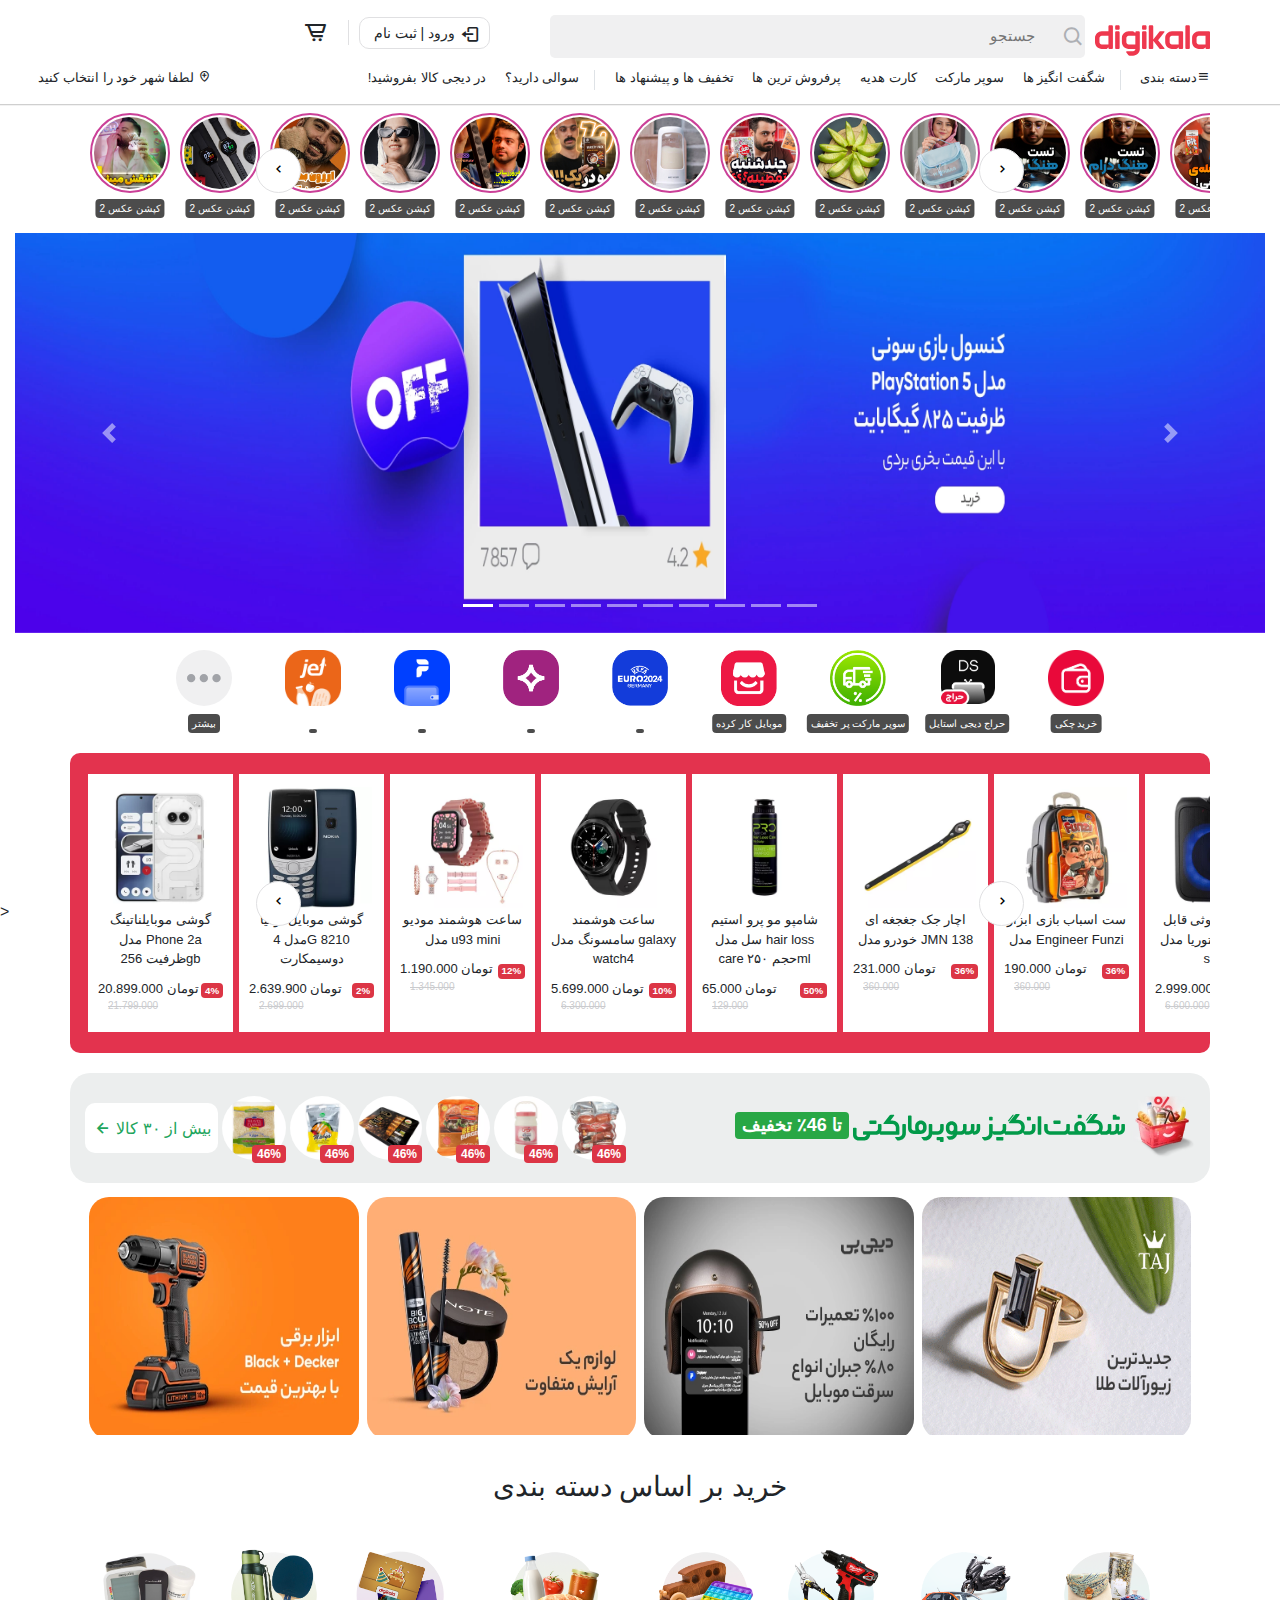
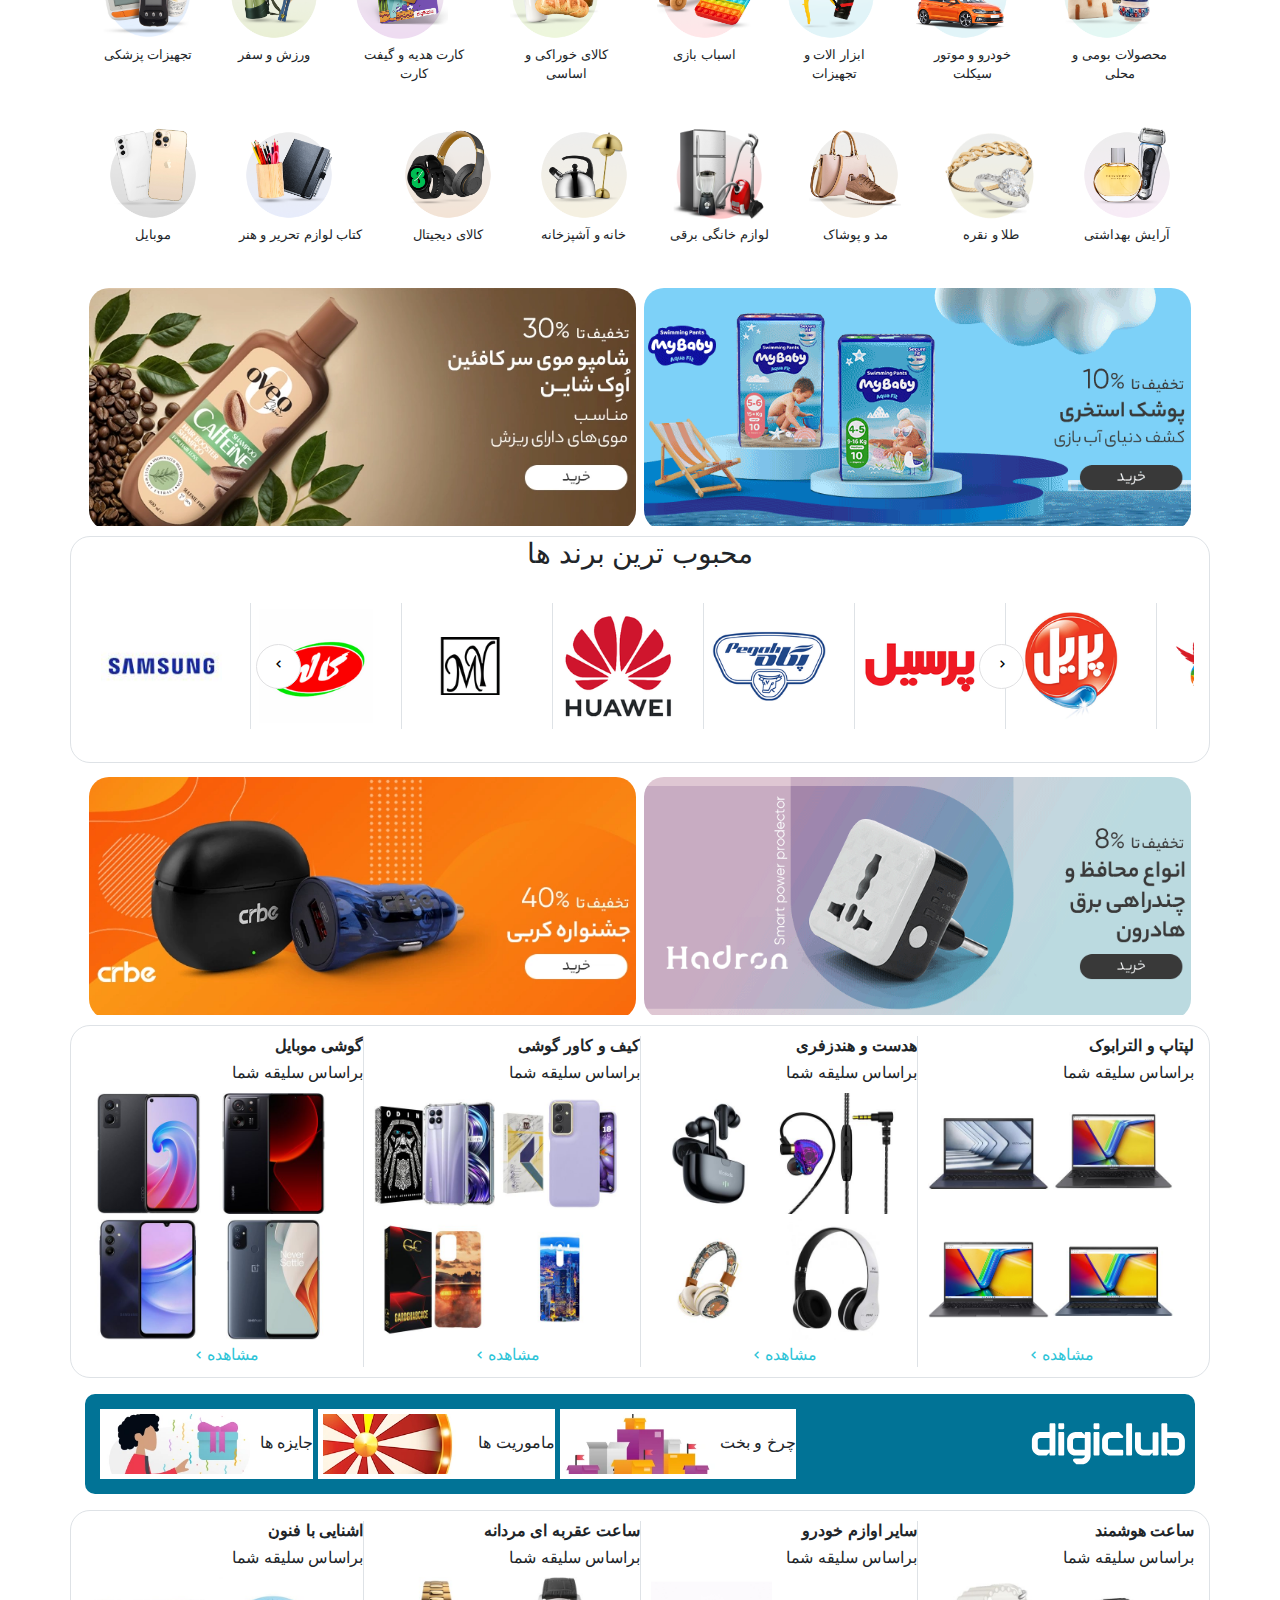
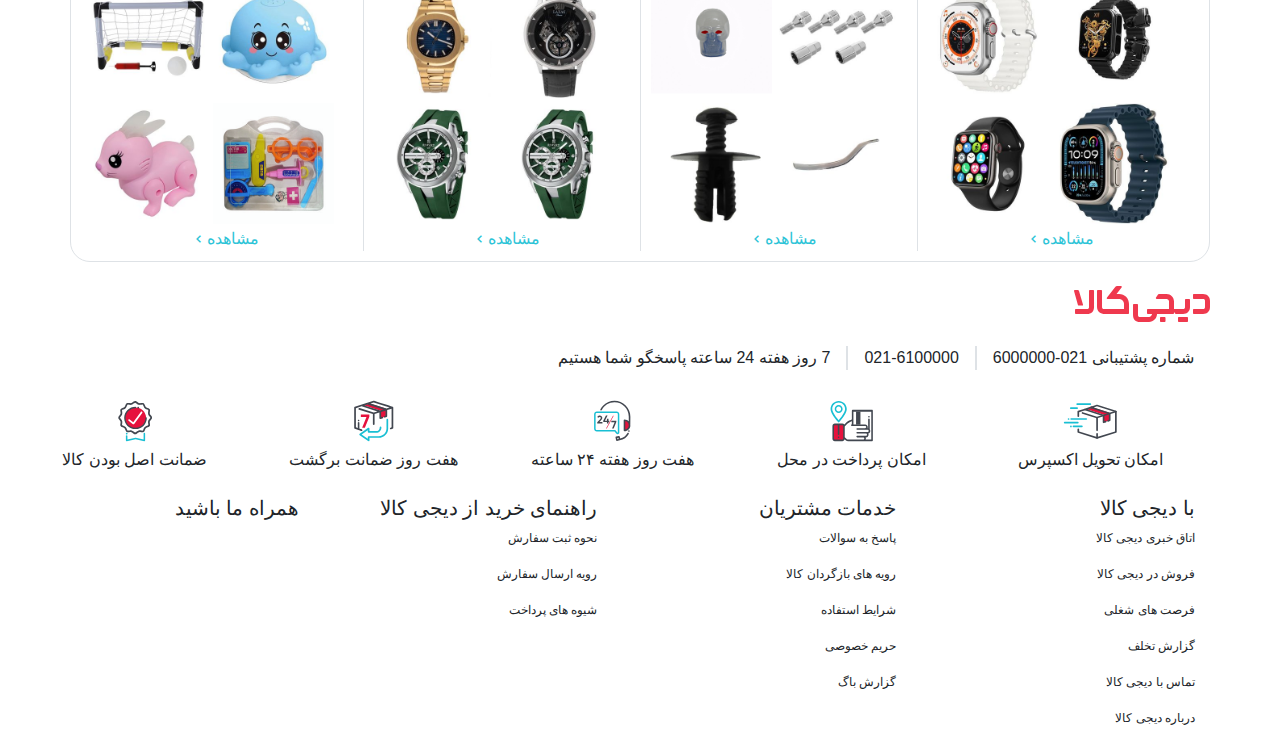
<file: index.html>
<!DOCTYPE html>
<html lang="en">
<head>
     <meta charset="UTF-8">
    <title>Title</title>
    <link href="css/style.css" rel="stylesheet">
    <link href='https://unpkg.com/boxicons@2.1.4/css/boxicons.min.css' rel='stylesheet'>
    <link rel="stylesheet" href="css/bootstrap.min.css">
    <script src="js/jquery.slim.min.js.js"></script>
    <script src="js/popper.min.js.js"></script>
    <script src="js/bootstrap.bundle.min.js.js"></script>
</head>
<body>

<div class="form">
    <div class="container1">
        <div class="container-fluid" style="height: 68px">
            <div class="navv">
                <div class="logo-search">
                  <img class="logo1" src="img/logo.svg" alt="Logo">
                    <label><input  id="search-input" type="search" placeholder="جستجو">
                        <i class='bx bx-search' id="search-icon"></i>
                        <i class='bx bx-right-arrow-alt' id="back-icon"></i>
                    </label>
                    <div class="text-logsig">
                        <a>
                            <i class='bx bx-log-out ss'></i> ورود | ثبت نام
                        </a>
                        <i class='bx bx-cart-alt sss'></i>
                    </div>
                </div>
            </div>
        </div>
    </div>
    <div class="container1" style="height: 40px">
        <div class="nav-bottom">
            <div class="vv vs">
                <ul class="list">
                    <li class="pr-0"><a><i class='bx bx-menu'></i>دسته بندی</a></li>
                    <li class="border-right mr-3"><a>شگفت انگیز ها</a></li>
                    <li><a >سوپر مارکت</a></li>
                    <li><a >کارت هدیه</a></li>
                    <li><a >پرفروش ترین ها</a></li>
                    <li class="takhfif"><a >تخفیف ها و پیشنهاد ها</a></li>
                    <li class="border-right mr-3"><a>سوالی دارید؟</a></li>
                    <li><a >در دیجی کالا بفروشید!</a></li>
                </ul>
            </div>
            <div class="vv vs1">
                    <ul class="list" >
                        <li class="pr-0"><a><i class='bx bx-menu'></i>دسته بندی</a></li>
                        <li class="border-right mr-3"><a>شگفت انگیز ها</a></li>
                        <li><a>سوپر مارکت</a></li>
                        <li><a>کارت هدیه</a></li>
                        <li><a>پرفروش ترین ها</a></li>
                        <li class="border-right mr-3"><a>سوالی دارید؟</a></li>
                        <li><a>در دیجی کالا بفروشید!</a></li>
                    </ul>
            </div>
            <div class="gps">
                    <ul>
                        <li data-toggle="tooltip" title="لطفا شهر خود را انتخاب کنید"><a>
                            <i class='bx bx-location-plus'></i> لطفا شهر خود را انتخاب کنید
                        </a></li>
                    </ul>
            </div>
        </div>
        <div class="dase-bandi" id="r">
            <div class="name-kala">
                   <ul>
                   <li class="text-kala mobile" id="active"><a>موبایل</a></li>
                    <li class="text-kala book"> <a>کتاب, لوازم تحریر و هنر</a></li>
                    <li class="text-kala other"> <a>کالا دیجیتال</a></li>
                    <li class="text-kala other"> <a>خانه و آشپزخانه</a></li>
                    <li class="text-kala other"> <a>لوازم خانگی و برقی</a></li>
                    <li class="text-kala other"> <a>مد و پوشاک</a></li>
                    <li class="text-kala other"> <a>ساعت طلا و جواهرات</a></li>
                    <li class="text-kala other"> <a>ارایشی و بهداشتی</a></li>
                    <li class="text-kala other"> <a>تجهیزات پزشکی و سلامت</a></li>
                    <li class="text-kala other"> <a>ورزش و سفر</a></li>
                    <li class="text-kala other"> <a>کارت هدیه و گیفت کارت</a></li>
                    <li class="text-kala other"> <a>کالای خوراکی و اساسی</a></li>
                    <li class="text-kala other"> <a>اسباب بازی کودک و نوزاد</a></li>
                    <li class="text-kala other"> <a>ابزار الات و تجهیزات</a></li>
                    <li class="text-kala other"> <a>خودرو و موتور سکلت</a></li>
                </ul>
            </div>
            <div class="daste-bandi-ha col-md-10" id="daste-container">

            </div>
        </div>
    </div>
     <div class="container form-story">
    <!-- عکس‌ها -->
            <div class="image-container">
                <div class="image"><img src="img/story/4.jpg" alt="عکس 4"></div>
                <figcaption class="caption">کپشن عکس 2</figcaption>
            </div>

            <div class="image-container">
                <div class="image"><img src="img/story/5.jpg" alt="عکس 5"></div>
                <figcaption class="caption">کپشن عکس 2</figcaption>
             </div>

            <div class="image-container">
                <div class="image"><img src="img/story/6.jpg" alt="عکس 5"></div>
                <figcaption class="caption">کپشن عکس 2</figcaption>
            </div>
            <div class="image-container">
                <div class="image"><img src="img/story/7.jpg" alt="عکس 5"></div>
                <figcaption class="caption">کپشن عکس 2</figcaption>
            </div>
            <div class="image-container">
                <div class="image"><img src="img/story/8.jpg" alt="عکس 5"></div>
                <figcaption class="caption">کپشن عکس 2</figcaption>
            </div>
            <div class="image-container">
                <div class="image"><img src="img/story/9.jpg" alt="عکس 5"></div>
                <figcaption class="caption">کپشن عکس 2</figcaption>
            </div>
            <div class="image-container">
                <div class="image"><img src="img/story/10.jpg" alt="عکس 5"></div>
                <figcaption class="caption">کپشن عکس 2</figcaption>
            </div>
            <div class="image-container">
                <div class="image"><img src="img/story/11.jpg" alt="عکس 5"></div>
                <figcaption class="caption">کپشن عکس 2</figcaption>
            </div>
            <div class="image-container">
                <div class="image"><img src="img/story/12.jpg" alt="عکس 5"></div>
                <figcaption class="caption">کپشن عکس 2</figcaption>
            </div>
            <div class="image-container">
                <div class="image"><img src="img/story/13.jpg" alt="عکس 5"></div>
                <figcaption class="caption">کپشن عکس 2</figcaption>
            </div>
            <div class="image-container">
                <div class="image"><img src="img/story/14.jpg" alt="عکس 5"></div>
                <figcaption class="caption">کپشن عکس 2</figcaption>
            </div>
            <div class="image-container">
                <div class="image"><img src="img/story/15.jpg" alt="عکس 5"></div>
                <figcaption class="caption">کپشن عکس 2</figcaption>
            </div>
            <div class="image-container">
                <div class="image"><img src="img/story/16.jpg" alt="عکس 5"></div>
                <figcaption class="caption">کپشن عکس 2</figcaption>
            </div>
            <div class="image-container">
                <div class="image"><img src="img/story/3.jpeg" alt="عکس 5"></div>
                <figcaption class="caption">کپشن عکس 2</figcaption>
            </div>
            <div class="image-container">
                <div class="image"><img src="img/story/18.jpg" alt="عکس 5"></div>
                <figcaption class="caption">کپشن عکس 2</figcaption>
            </div>
            <div class="image-container">
                <div class="image"><img src="img/story/19.jpg" alt="عکس 5"></div>
                <figcaption class="caption">کپشن عکس 2</figcaption>
            </div>
            <div class="image-container">
                <div class="image"><img src="img/story/20.jpg" alt="عکس 5"></div>
                <figcaption class="caption">کپشن عکس 2</figcaption>
            </div>
               <button class="button right" id="scroll-right"><i class='bx bx-chevron-right'></i></button>
               <button class="button left" id="scroll-left"><i class='bx bx-chevron-left' ></i></button>
     </div>
    <div class="form-img container-fluid">
        <div id="demo" class="carousel slide" data-ride="carousel">
            <ul class="carousel-indicators">
                <li data-target="#demo" data-slide-to="0" class="active"></li>
                <li data-target="#demo" data-slide-to="1"></li>
                <li data-target="#demo" data-slide-to="2"></li>
                <li data-target="#demo" data-slide-to="3"></li>
                <li data-target="#demo" data-slide-to="4"></li>
                <li data-target="#demo" data-slide-to="5"></li>
                <li data-target="#demo" data-slide-to="6"></li>
                <li data-target="#demo" data-slide-to="7"></li>
                <li data-target="#demo" data-slide-to="8"></li>
                <li data-target="#demo" data-slide-to="9"></li>
            </ul>
                <div class="carousel-inner" style="cursor: pointer">
                    <div class="carousel-item active">
                        <img src="img/imh-form-center/09735db5001fb8e957a1cec3e04f4814805c86aa_1719827140.webp" alt="Los Angeles" width="1832" height="400">
                    </div>
                    <div class="carousel-item">
                        <img src="img/imh-form-center/2.webp" alt="Chicago" >
                    </div>
                    <div class="carousel-item">
                        <img src="img/imh-form-center/3.webp" alt="New York">
                    </div>
                    <div class="carousel-item">
                        <img src="img/imh-form-center/4.webp" alt="New York">
                    </div>
                    <div class="carousel-item">
                        <img src="img/imh-form-center/5.webp" alt="New York">
                    </div>
                    <div class="carousel-item">
                        <img src="img/imh-form-center/6.gif" alt="New York">
                    </div>
                    <div class="carousel-item">
                        <img src="img/imh-form-center/7.webp" alt="New York">
                    </div>
                    <div class="carousel-item">
                        <img src="img/imh-form-center/8.webp" alt="New York" >
                    </div>
                    <div class="carousel-item">
                        <img src="img/imh-form-center/9.webp" alt="New York">
                    </div>
                    <div class="carousel-item">
                        <img src="img/imh-form-center/10.webp" alt="New York" >
                    </div>

                </div>
                      <a class="carousel-control-prev" href="#demo" data-slide="prev">
                        <span class="carousel-control-prev-icon"></span>
                      </a>
                      <a class="carousel-control-next" href="#demo" data-slide="next">
                        <span class="carousel-control-next-icon"></span>
                      </a>
          </div>
    </div>
    <div class="container form-img-app">
            <div class="form-app">
                <div class="app"><i class='bx bx-dots-horizontal-rounded'></i></div>
                <figcaption class="caption">بیشتر</figcaption>
            </div>
            <div class="form-app">
                <div class="app"><img src="img/img-app/1.png" alt="عکس 5"></div>
                <figcaption class="caption"></figcaption>
            </div>
            <div class="form-app">
                <div class="app"><img src="img/img-app/2.png" alt="عکس 5"></div>
                <figcaption class="caption"></figcaption>
            </div>
            <div class="form-app">
                <div class="app"><img src="img/img-app/3.png" alt="عکس 5"></div>
                <figcaption class="caption"></figcaption>
            </div>
            <div class="form-app">
                <div class="app"><img src="img/img-app/5.png" alt="عکس 5"></div>
                <figcaption class="caption"></figcaption>
            </div>
            <div class="form-app">
                <div class="app"><img src="img/img-app/10.png" alt="عکس 6"></div>
                <figcaption class="caption">موبایل کار کرده</figcaption>
            </div>
            <div class="form-app">
                <div class="app"><img src="img/img-app/7.png" alt="عکس 5"></div>
                <figcaption class="caption">سوپر مارکت پر تخفیف</figcaption>
            </div>
            <div class="form-app">
                <div class="app"><img src="img/img-app/8.png" alt="عکس 5"></div>
                <figcaption class="caption">حراج دیجی استایل</figcaption>
            </div>
            <div class="form-app">
                <div class="app"><img src="img/img-app/9.png" alt="عکس 5"></div>
                <figcaption class="caption">خرید چکی</figcaption>
            </div>
    </div>
    <div class="container haraj-1">
            <div class="haraj">
                <div class="image-haraj"><img src="img/img-haraj/1.webp" alt="عکس 4"></div>
                <div class="caption-haraj">
                   گوشی موبایلناتینگ مدل Phone 2a ظرفیت 256gb
                </div>
                <div class="caption-haraj">
                   <a>20.899.000 تومان<span class="badge badge-danger">4%</span></a>
                    <del>21.799.000</del>
                </div>
            </div>

            <div class="haraj">
                <div class="image-haraj"><img src="img/img-haraj/2.webp" alt="عکس 5"></div>
                <div class="caption-haraj">
                    گوشی موبایل نوکیا مدل 4G 8210 دوسیمکارت
                </div>
                <div class="caption-haraj">
                   <a>2.639.900 تومان<span class="badge badge-danger">2%</span></a>
                    <del>2.699.000</del>
                </div>
             </div>

            <div class="haraj">
                <div class="image-haraj"><img src="img/img-haraj/3.webp" alt="عکس 5"></div>
                  <div class="caption-haraj">
                   ساعت هوشمند مودیو مدل u93 mini
                </div>
                <div class="caption-haraj">
                   <a>1.190.000 تومان<span class="badge badge-danger">12%</span></a>
                    <del>1.345.000</del>
                </div>
            </div>
            <div class="haraj">
                <div class="image-haraj"><img src="img/img-haraj/4.webp" alt="عکس 5"></div>
                 <div class="caption-haraj">
                   ساعت هوشمند سامسونگ مدل galaxy watch4
                </div>
                <div class="caption-haraj">
                   <a>5.699.000 تومان<span class="badge badge-danger">10%</span></a>
                    <del>6.300.000</del>
                </div>

            </div>
            <div class="haraj">
                <div class="image-haraj"><img src="img/img-haraj/13.webp" alt="عکس 5"></div>

                   <div class="caption-haraj">
                   شامپو مو پرو استیم سل مدل hair loss care حجم ۲۵۰ml
                </div>
                <div class="caption-haraj">
                   <a>65.000 تومان<span class="badge badge-danger">50%</span></a>
                    <del>129.000</del>
                </div>

            </div>
            <div class="haraj">
                <div class="image-haraj"><img src="img/img-haraj/6.webp" alt="عکس 5"></div>
                   <div class="caption-haraj">
                   اچار جک جغجغه ای خودرو مدل JMN 138
                </div>
                <div class="caption-haraj">
                   <a>231.000 تومان<span class="badge badge-danger">36%</span></a>
                    <del>360.000</del>
                </div>
            </div>
            <div class="haraj">
                <div class="image-haraj"><img src="img/img-haraj/7.webp" alt="عکس 5"></div>

                  <div class="caption-haraj">
                   ست اسباب بازی ابزار مدل Engineer Funzi
                </div>
                <div class="caption-haraj">
                   <a>190.000 تومان<span class="badge badge-danger">36%</span></a>
                    <del>360.000</del>
                </div>
            </div>
            <div class="haraj">
                <div class="image-haraj"><img src="img/img-haraj/8.webp" alt="عکس 5"></div>
                  <div class="caption-haraj">
                   اسپیکر بلوتوثی قابل حمل استوریا مدل st-sp40
                </div>
                <div class="caption-haraj">
                   <a>2.999.000 تومان<span class="badge badge-danger">55%</span></a>
                    <del>6.600.000</del>
                </div>
            </div>
            <div class="haraj">
                <div class="image-haraj"><img src="img/img-haraj/9.webp" alt="عکس 5"></div>
                    <div class="caption-haraj">
                    سافت ژل ویتامین د3 2000 واحدب او پی دی فارما
                </div>
                <div class="caption-haraj">
                   <a>16.160 تومان<span class="badge badge-danger">69%</span></a>
                    <del>52.400</del>
                </div>
            </div>
            <div class="haraj">
                <div class="image-haraj"><img src="img/img-haraj/10.webp" alt="عکس 5"></div>
                  <div class="caption-haraj">
                    کنسول بازی سونی مدل playstation 5 سری 16A
                </div>
                <div class="caption-haraj">
                   <a>27.799.000 تومان<span class="badge badge-danger">4%</span></a>
                    <del>28.900.000</del>
                </div>
            </div>
            <div class="haraj">
                <div class="image-haraj"><img src="img/img-haraj/11.webp" alt="عکس 5"></div>
                  <div class="caption-haraj">
                   کتاب زیستم در روزگار سخت اثر پمت چودرن نشر مثلث
                </div>
                <div class="caption-haraj">
                   <a>117.000 تومان<span class="badge badge-danger">27%</span></a>
                    <del>160.000</del>
                </div>
            </div>
            <div class="haraj">
                <div class="image-haraj"><img src="img/img-haraj/12.webp" alt="عکس 5"></div>
                <div class="caption-haraj">
                    دفتر مشق ۱۰۰ برگ تیما مدل رویال بسته ۶ عددی
                </div>
                <div class="caption-haraj">
                   <a>117.000 تومان<span class="badge badge-danger">27%</span></a>
                    <del>160.000</del>
                </div>
            </div>
            <div class="pish">
                <div class="pish-1">
                        <div class="h1">
                              <h3>
                            پیشنهاد شگفت انگیز
                        </h3>
                        </div>
                       <div class="timer-container">
                            <div id="timer">
                                <span id="hours">00</span>:<span id="minutes">00</span>:<span id="seconds">00</span>
                            </div>
                       </div>
                       <div>
                             <img src="img/Amazing.svg">
                       </div>
                </div>
            </div>
            <button class="button right" id="scroll-right-haraj"><i class='bx bx-chevron-right'></i></button>
            <button class="button left" id="scroll-left-haraj"><i class='bx bx-chevron-left' ></i></button>
    </div>
    <div class="container form-img-haraj" >
            <div class="img-haraj-right">
                <div class=""><img src="img/haraj-2/fresh.webp" alt="عکس 5"></div>
                <div class=""><img src="img/haraj-2/fresh-incredible-offer.svg" alt="عکس 5"></div>
                <h4><span class="badge badge-success">تا 46٪ تخفیف</span></h4>
            </div>
            <div class="img-haraj-left">
                <div class="img-left"><h6><span class="badge badge-danger">46%</span></h6><img src="img/haraj-2/6.webp" alt="عکس 5"></div>
                <div class="img-left"><h6><span class="badge badge-danger">46%</span></h6><img src="img/haraj-2/5.webp" alt="عکس 5"></div>
                <div class="img-left"><h6><span class="badge badge-danger">46%</span></h6><img src="img/haraj-2/4.webp" alt="عکس 5"></div>
                <div class="img-left"><h6><span class="badge badge-danger">46%</span></h6><img src="img/haraj-2/3.webp" alt="عکس 5"></div>
                <div class="img-left"><h6><span class="badge badge-danger">46%</span></h6><img src="img/haraj-2/2.webp" alt="عکس 5"></div>
                <div class="img-left"><h6><span class="badge badge-danger">46%</span></h6><img src="img/haraj-2/1.webp" alt="عکس 5"></div>
                <div class="a-img-left"><a>بیش از ۳۰ کالا <i class='bx bx-left-arrow-alt'></i></a></div>
            </div>

        </div>
        <div class="container frosh">
            <div class="img-big"><img src="img/haraj-2/7.webp" alt="عکس 5"></div>
            <div class="img-big"><img src="img/haraj-2/8.webp" alt="عکس 5"></div>
            <div class="img-big"><img src="img/haraj-2/9.webp" alt="عکس 5"></div>
            <div class="img-big"><img src="img/haraj-2/10.gif" alt="عکس 5"></div>
        </div>
        <div>
    </div>
    <div class="container boy-daste-bandi">
        <h3>خرید بر اساس دسته بندی</h3>
        <div class="boy-top heading">
            <div class="buy">
                <div class="img-boy-top"><img src="img/boy-daste-bandi/9.jpg" alt="عکس 4"></div>
                <div class="caption-haraj">
                  تجهیزات پزشکی
                </div>
            </div>
            <div class="buy">
                <div class="img-boy-top"><img src="img/boy-daste-bandi/10.png" alt="عکس 4"></div>
                <div class="caption-haraj">
                  ورزش و سفر
                </div>
            </div>
            <div class="buy">
                <div class="img-boy-top"><img src="img/boy-daste-bandi/11.png" alt="عکس 4"></div>
                <div class="caption-haraj">
                   کارت هدیه و گیفت کارت
                </div>
            </div>
            <div class="buy">
                <div class="img-boy-top"><img src="img/boy-daste-bandi/12.png" alt="عکس 4"></div>
                <div class="caption-haraj">
                  کالای خوراکی و اساسی
                </div>
            </div>
            <div class="buy">
                <div class="img-boy-top"><img src="img/boy-daste-bandi/13.png" alt="عکس 4"></div>
                <div class="caption-haraj">
                  اسباب بازی
                </div>
            </div>
            <div class="buy">
                <div class="img-boy-top"><img src="img/boy-daste-bandi/14.png" alt="عکس 4"></div>
                <div class="caption-haraj">
                   ابزار الات و تجهیزات
                </div>
            </div>
            <div class="buy">
                <div class="img-boy-top"><img src="img/boy-daste-bandi/15.png" alt="عکس 4"></div>
                <div class="caption-haraj">
                  خودرو و موتور سیکلت
                </div>
            </div>
            <div class="buy">
                <div class="img-boy-top"><img src="img/boy-daste-bandi/16.png" alt="عکس 4"></div>
                <div class="caption-haraj">
                 محصولات بومی و محلی
                </div>
            </div>
        </div>
        <div class="boy-top heading">
            <div class="buy">
                <div class="img-boy-top"><img src="img/boy-daste-bandi/1.png" alt="عکس 4"></div>
                <div class="caption-haraj">
                 موبایل
                </div>
            </div>
            <div class="buy">
                <div class="img-boy-top"><img src="img/boy-daste-bandi/2.png" alt="عکس 4"></div>
                <div class="caption-haraj">
                  کتاب لوازم تحریر و هنر
                </div>
            </div>
            <div class="buy">
                <div class="img-boy-top"><img src="img/boy-daste-bandi/3.png" alt="عکس 4"></div>
                <div class="caption-haraj">
                 کالای دیجیتال
                </div>
            </div>
            <div class="buy">
                <div class="img-boy-top"><img src="img/boy-daste-bandi/4.png" alt="عکس 4"></div>
                <div class="caption-haraj">
                  خانه و آشپزخانه
                </div>
            </div>
            <div class="buy">
                <div class="img-boy-top"><img src="img/boy-daste-bandi/5.png" alt="عکس 4"></div>
                <div class="caption-haraj">
                  لوازم خانگی برقی
                </div>
            </div>
            <div class="buy">
                <div class="img-boy-top"><img src="img/boy-daste-bandi/6.png" alt="عکس 4"></div>
                <div class="caption-haraj">
                  مد و پوشاک
                </div>
            </div>
            <div class="buy">
                <div class="img-boy-top"><img src="img/boy-daste-bandi/7.png" alt="عکس 4"></div>
                <div class="caption-haraj">
                   طلا و نقره
                </div>
            </div>
            <div class="buy">
                <div class="img-boy-top"><img src="img/boy-daste-bandi/8.png" alt="عکس 4"></div>
                <div class="caption-haraj">
                   آرایش بهداشتی
                </div>
            </div>

        </div>
    </div>
    <div class="container frosh">
            <div class="img-big1"><img src="img/haraj-2/11.webp" alt="عکس 5"></div>
            <div class="img-big1"><img src="img/haraj-2/13.gif" alt="عکس 5"></div>
    </div>
    <div class="container text-center mahbob border">
         <div>
                <h3>محبوب ترین برند ها</h3>
         </div>
        <div class="haraj-3">
            <div class="haraj">
                <div class="image-haraj"><img src="img/mahbob/1.jpg" alt="عکس 5"></div>
            </div>
            <div class="haraj">
                <div class="image-haraj border-left pl-2"><img src="img/mahbob/2.png" alt="عکس 5"></div>
            </div>
            <div class="haraj">
                <div class="image-haraj border-left pl-2"><img src="img/mahbob/3.png" alt="عکس 5"></div>
            </div>
            <div class="haraj">
                <div class="image-haraj border-left pl-2"><img src="img/mahbob/4.png" alt="عکس 5"></div>
            </div>
            <div class="haraj">
                <div class="image-haraj border-left pl-2"><img src="img/mahbob/5.png" alt="عکس 5"></div>
            </div>
            <div class="haraj">
                <div class="image-haraj border-left pl-2"><img src="img/mahbob/6.png" alt="عکس 5"></div>
            </div>
            <div class="haraj">
                <div class="image-haraj border-left pl-2"><img src="img/mahbob/7.png" alt="عکس 5"></div>
            </div>
            <div class="haraj">
                <div class="image-haraj border-left pl-2"><img src="img/mahbob/8.png" alt="عکس 5"></div>
            </div>
            <div class="haraj">
                <div class="image-haraj border-left pl-2"><img src="img/mahbob/9.jpg" alt="عکس 5"></div>
            </div>
            <div class="haraj">
                <div class="image-haraj border-left pl-2"><img src="img/mahbob/10.png" alt="عکس 5"></div>
            </div>
            <button class="button right" id="scroll-right2"><i class='bx bx-chevron-right'></i></button>
            <button class="button left" id="scroll-left2"><i class='bx bx-chevron-left' ></i></button>

        </div>

    </div>
    <div class="container frosh">
            <div class="img-big1"><img src="img/haraj-2/15.webp" alt="عکس 5"></div>
            <div class="img-big1"><img src="img/haraj-2/16.gif" alt="عکس 5"></div>
    </div>
    <div class="container frosh2 border">
        <div class="div-frosh" style="width: 25%">
               <h6 class="font-weight-bold font">گوشی موبایل</h6>
               <h6 class="font">براساس سلیقه شما</h6>
           <div class="img-frosh">
               <div class="image-haraj"><img src="img/frosh-2/13.jpg" alt="عکس 5"></div>
                <div class="image-haraj"><img src="img/frosh-2/14.jpg" alt="عکس 5"></div>
                <div class="image-haraj"><img src="img/frosh-2/15.jpg" alt="عکس 5"></div>
                <div class="image-haraj "><img src="img/frosh-2/16.jpg" alt="عکس 5"></div>
           </div>
            <a class="a"><i class='bx bx-chevron-left'></i>مشاهده</a>
        </div>
        <div class="div-frosh border-left pl-2" style="width: 25%">
             <div>
               <h6 class="font-weight-bold font">کیف و کاور گوشی</h6>
               <h6 class="font">براساس سلیقه شما</h6>
             </div>
             <div class="img-frosh">
                <div class="image-haraj"><img src="img/frosh-2/9.jpg" alt="عکس 5"></div>
                <div class="image-haraj"><img src="img/frosh-2/10.jpg" alt="عکس 5"></div>
                <div class="image-haraj"><img src="img/frosh-2/11.jpg" alt="عکس 5"></div>
                <div class="image-haraj"><img src="img/frosh-2/12.jpg" alt="عکس 5"></div>
             </div>
            <a class="a"><i class='bx bx-chevron-left'></i>مشاهده</a>
        </div>
        <div class="div-frosh border-left pl-2" style="width: 25%">
             <div>
               <h6 class="font-weight-bold font">هدست و هندزفری</h6>
               <h6 class="font">براساس سلیقه شما</h6>
             </div>
             <div class="img-frosh ">
                <div class="image-haraj"><img src="img/frosh-2/5.jpg" alt="عکس 5"></div>
                <div class="image-haraj"><img src="img/frosh-2/6.jpg" alt="عکس 5"></div>
                <div class="image-haraj"><img src="img/frosh-2/7.jpg" alt="عکس 5"></div>
                <div class="image-haraj"><img src="img/frosh-2/8.jpg" alt="عکس 5"></div>
             </div>
            <a class="a"><i class='bx bx-chevron-left'></i>مشاهده</a>
        </div>
        <div class="div-frosh border-left pl-2" style="width: 25%">
             <div>
               <h6 class="font-weight-bold font">لپتاپ و الترابوک</h6>
               <h6 class="font">براساس سلیقه شما</h6>
             </div>
             <div class="img-frosh">
                <div class="image-haraj  "><img src="img/frosh-2/1jpg" alt="عکس 5"></div>
                <div class="image-haraj  "><img src="img/frosh-2/2.jpg" alt="عکس 5"></div>
                <div class="image-haraj   "><img src="img/frosh-2/3.jpg" alt="عکس 5"></div>
                <div class="image-haraj "><img src="img/frosh-2/4.jpg" alt="عکس 5"></div>
             </div>
            <a class="a"><i class='bx bx-chevron-left'></i>مشاهده</a>
        </div>
    </div>
     <div class="container mt-3 mb-3">
            <div class="background">
                <div>
                    <img src="img/digiclub-logo-white.svg">
                </div>
                <div class="mission">
                    <div style="background: white; margin-right: 5px"><img src="img/awards.webp">جایزه ها</div>
                    <div style="background: white; margin-right: 5px"><img src="img/wheel-spinner.webp">ماموریت ها</div>
                    <div style="background: white"><img src="img/missions.webp">چرخ و بخت</div>
                </div>
            </div>
     </div>
     <div class="container frosh2 border">
        <div class="div-frosh" style="width: 25%">
               <h6 class="font-weight-bold font">اشنایی با فنون</h6>
               <h6 class="font">براساس سلیقه شما</h6>
           <div class="img-frosh">
               <div class="image-haraj"><img src="img/frosh-2/34.jpg" alt="عکس 5"></div>
                <div class="image-haraj"><img src="img/frosh-2/18.jpg" alt="عکس 5"></div>
                <div class="image-haraj"><img src="img/frosh-2/19.jpg" alt="عکس 5"></div>
                <div class="image-haraj "><img src="img/frosh-2/20.jpg" alt="عکس 5"></div>
           </div>
            <a class="a"><i class='bx bx-chevron-left'></i>مشاهده</a>
        </div>
        <div class="div-frosh border-left pl-2" style="width: 25%">
             <div>
               <h6 class="font-weight-bold font">ساعت عقربه ای مردانه</h6>
               <h6 class="font">براساس سلیقه شما</h6>
             </div>
             <div class="img-frosh">
                <div class="image-haraj"><img src="img/frosh-2/21.jpg" alt="عکس 5"></div>
                <div class="image-haraj"><img src="img/frosh-2/22.jpg" alt="عکس 5"></div>
                <div class="image-haraj"><img src="img/frosh-2/23.jpg" alt="عکس 5"></div>
                <div class="image-haraj"><img src="img/frosh-2/24.jpg" alt="عکس 5"></div>
             </div>
            <a class="a"><i class='bx bx-chevron-left'></i>مشاهده</a>
        </div>
        <div class="div-frosh border-left pl-2" style="width: 25%">
             <div>
               <h6 class="font-weight-bold font">سایر اوازم خودرو</h6>
               <h6 class="font">براساس سلیقه شما</h6>
             </div>
             <div class="img-frosh ">
                <div class="image-haraj"><img src="img/frosh-2/26.jpg" alt="عکس 5"></div>
                <div class="image-haraj"><img src="img/frosh-2/27.jpg" alt="عکس 5"></div>
                <div class="image-haraj"><img src="img/frosh-2/28.jpg" alt="عکس 5"></div>
                <div class="image-haraj"><img src="img/frosh-2/29.jpg" alt="عکس 5"></div>
             </div>
            <a class="a"><i class='bx bx-chevron-left'></i>مشاهده</a>
        </div>
        <div class="div-frosh border-left pl-2" style="width: 25%">
             <div>
               <h6 class="font-weight-bold font">ساعت هوشمند</h6>
               <h6 class="font">براساس سلیقه شما</h6>
             </div>
             <div class="img-frosh">
                <div class="image-haraj  "><img src="img/frosh-2/30.jpg" alt="عکس 5"></div>
                <div class="image-haraj  "><img src="img/frosh-2/31.jpg" alt="عکس 5"></div>
                <div class="image-haraj   "><img src="img/frosh-2/32.jpg" alt="عکس 5"></div>
                <div class="image-haraj "><img src="img/frosh-2/33.jpg" alt="عکس 5"></div>
             </div>
            <a class="a"><i class='bx bx-chevron-left'></i>مشاهده</a>
        </div>
    </div>
    <div class="container-fluid mt-4" style="padding-right: 70px">
        <div class="head-footer">
            <div><img src="img/digi.svg"></div>
            <div class="tag-footer mt-4 mb-4">
                <div class="ml-3 mr-3"><a><a>شماره پشتیبانی 021-6000000</a></a></div>
                <div class="border"></div>
                <div class="ml-3 mr-3"><a>021-6100000</a></div>
                <div class="border"></div>
                <div class="ml-3 mr-3"><a>7 روز هفته 24 ساعته پاسخگو شما هستیم</a></div>
            </div>
        </div>
        <div class="text-center align-content-center mb-4 img-footer">
            <div class="" style="width: 20%">
                <div><img src="img/original-products.svg"></div>
                <div>ضمانت اصل بودن کالا</div>
            </div>
            <div style="width: 20%">
                <div><img src="img/days-return.svg"></div>
                <div> هفت روز ضمانت برگشت</div>
            </div>
            <div style="width: 20%">
                <div><img src="img/support.svg"></div>
                <div>هفت روز هفته ۲۴ ساعته</div>
            </div>
            <div style="width: 20%">
                <div><img src="img/cash-on-delivery.svg"></div>
                <div>امکان پرداخت در محل</div>
            </div>
            <div style="width: 20%">
                <div><img src="img/express-delivery.svg"></div>
                <div>امکان تحویل اکسپرس</div>
            </div>
        </div>

        <div class="container-fluid text-footer">
          <div class="row text-right">
            <div class="col-md-3">
              <h5>همراه ما باشید</h5>

            </div>
            <div class="col-md-3 f">
              <h5>راهنمای خرید از دیجی کالا</h5>
              <p class="f">نحوه ثبت سفارش</p>
              <p class="f">رویه ارسال سفارش</p>
              <p class="f">شیوه های پرداخت</p>
            </div>
            <div class="col-md-3 f">
              <h5>خدمات مشتریان</h5>
              <p class="f">پاسخ به سوالات</p>
              <p class="f">رویه های بازگردان کالا</p>
              <p class="f">شرایط استفاده</p>
              <p class="f">حریم خصوصی</p>
              <p class="f">گزارش باگ</p>
            </div>
            <div class="col-md-3">
              <h5>با دیجی کالا</h5>
              <p class="f">اتاق خبری دیجی کالا</p>
              <p class="f">فروش در دیجی کالا</p>
              <p class="f">فرصت های شغلی</p>
              <p class="f">گزارش تخلف</p>
              <p class="f">تماس با دیجی کالا</p>
              <p class="f">درباره دیجی کالا</p>
            </div>
          </div>
        </div>

    </div>
     <div id="accordion">

          <div class="card text-right">
            <div class="card-header">
              <a class="card-link" data-toggle="collapse" href="#collapseOne">
                با دیجی کالا
              </a>
            </div>
            <div id="collapseOne" class="collapse show" data-parent="#accordion">
              <div class="card-body text-right">
                  <p class="f">اتاق خبری دیجی کالا</p>
                  <p class="f">فروش در دیجی کالا</p>
                  <p class="f">فرصت های شغلی</p>
                  <p class="f">گزارش تخلف</p>
                  <p class="f">تماس با دیجی کالا</p>
                  <p class="f">درباره دیجی کالا</p>
              </div>
            </div>
          </div>

          <div class="card text-right">
            <div class="card-header text-right">
              <a class="collapsed card-link" data-toggle="collapse" href="#collapseTwo">
                خدمات مشتریان
              </a>
            </div>
            <div id="collapseTwo" class="collapse" data-parent="#accordion">
              <div class="card-body">
                  <p class="f">پاسخ به سوالات</p>
                  <p class="f">رویه های بازگردان کالا</p>
                  <p class="f">شرایط استفاده</p>
                  <p class="f">حریم خصوصی</p>
                  <p class="f">گزارش باگ</p>
              </div>
            </div>
          </div>

          <div class="card">
            <div class="card-header text-right">
              <a class="collapsed card-link" data-toggle="collapse" href="#collapseThree">
                راهنمای خرید از دیجی کالا
              </a>
            </div>
            <div id="collapseThree" class="collapse" data-parent="#accordion">
              <div class="card-body text-right">
                  <p class="f">نحوه ثبت سفارش</p>
                  <p class="f">رویه ارسال سفارش</p>
                  <p class="f">شیوه های پرداخت</p>
              </div>
            </div>
     </div>

</div>

</div>

<script src="js/jquery-3.7.1.min.js.js"></script>
<script src="js/scripts.js"></script>
</body>
</html>>
</file>
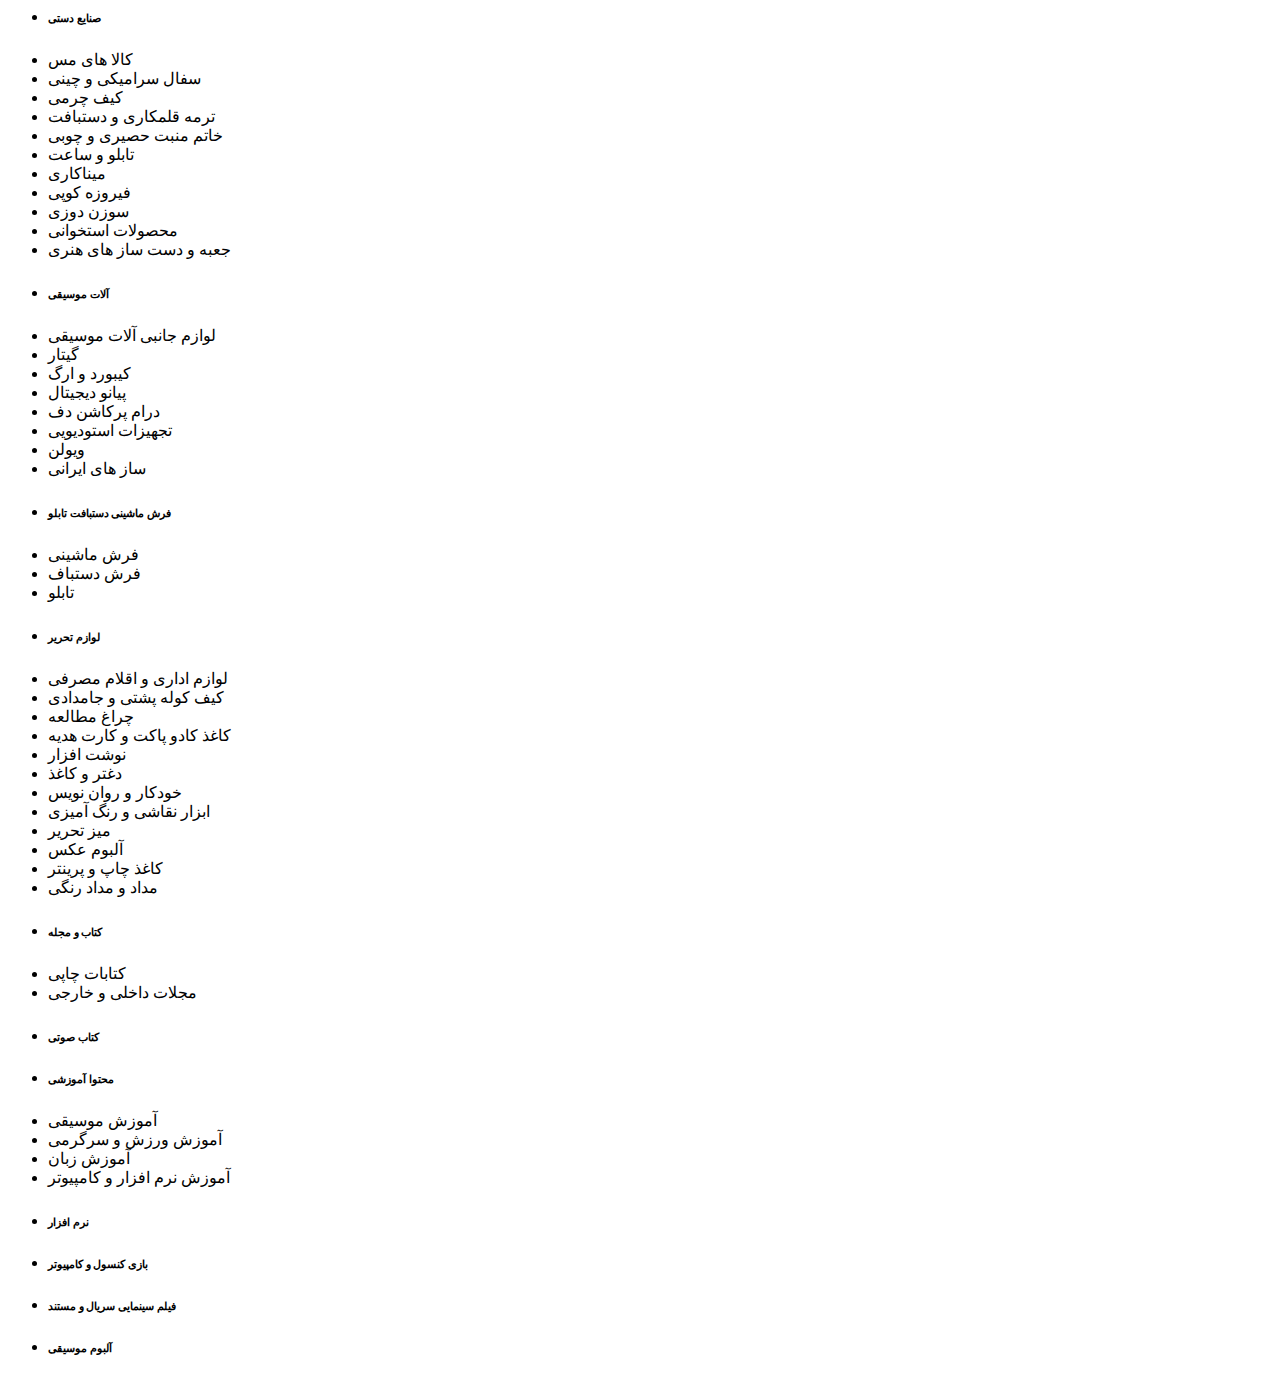
<file: book.html>
<html>
    <body>

    <div class="name-kala3 col-md-3">
                         <ul>
                           <li><a><h6 class="font-weight-bold">صنایع دستی</h6></a></li>
                           <li><a>کالا های مس</a></li>
                           <li><a>سفال سرامیکی و چینی</a></li>
                           <li><a>کیف چرمی</a></li>
                           <li><a>ترمه قلمکاری و دستبافت</a></li>
                           <li><a>خاتم منبت حصیری و چوبی</a></li>
                           <li><a>تابلو و ساعت</a></li>
                           <li><a>میناکاری</a></li>
                           <li><a>فیروزه کوپی</a></li>
                           <li><a>سوزن دوزی</a></li>
                           <li><a>محصولات استخوانی</a></li>
                           <li><a>جعبه و دست ساز های هنری</a></li>
                        </ul>

                   </div>

                   <div class="name-kala3 col-md-3">
                         <ul>
                           <li><a><h6 class="font-weight-bold">آلات موسیقی</h6></a></li>
                           <li><a>لوازم جانبی آلات موسیقی</a></li>
                           <li><a>گیتار</a></li>
                           <li><a>کیبورد و ارگ</a></li>
                           <li><a>پیانو دیجیتال</a></li>
                           <li><a>درام پرکاشن دف</a></li>
                           <li><a>تجهیزات استودیویی</a></li>
                           <li><a>ویولن</a></li>
                           <li><a>ساز های ایرانی</a></li>
                           <li><a><h6 class="font-weight-bold">فرش ماشینی دستبافت تابلو</h6></a></li>
                           <li><a>فرش ماشینی</a></li>
                           <li><a>فرش دستباف</a></li>
                           <li><a>تابلو</a></li>

                        </ul>

                   </div>
                   <div class="name-kala3 col-md-3">
                         <ul>
                           <li><a><h6 class="font-weight-bold">لوازم تحریر</h6></a></li>
                          <li><a>لوازم اداری و اقلام مصرفی</a></li>
                           <li><a>کیف کوله پشتی و جامدادی</a></li>
                           <li><a>چراغ مطالعه</a></li>
                           <li><a>کاغذ کادو پاکت و کارت هدیه</a></li>
                           <li><a>نوشت افزار</a></li>
                           <li><a>دغتر و کاغذ</a></li>
                           <li><a>خودکار و روان نویس</a></li>
                           <li><a>ابزار نقاشی و رنگ آمیزی</a></li>
                           <li><a>میز تحریر</a></li>
                           <li><a>آلبوم عکس</a></li>
                           <li><a>کاغذ چاپ و پرینتر</a></li>
                           <li><a>مداد و مداد رنگی</a></li>
                        </ul>

                   </div>
                   <div class="name-kala3 col-md-3">
                         <ul>
                          <li><a><h6 class="font-weight-bold">کتاب و مجله</h6></a></li>
                           <li><a>کتابات چاپی</a></li>
                           <li><a>مجلات داخلی و خارجی</a></li>
                           <li><a><h6 class="font-weight-bold">کتاب صوتی</h6></a></li>
                           <li><a><h6 class="font-weight-bold">محتوا آموزشی</h6></a></li>
                           <li><a>آموزش موسیقی</a></li>
                           <li><a>آموزش ورزش و سرگرمی</a></li>
                           <li><a>آموزش زبان</a></li>
                           <li><a>آموزش نرم افزار و کامپیوتر</a></li>
                           <li><a><h6 class="font-weight-bold">نرم افزار</h6></a></li>
                           <li><a><h6 class="font-weight-bold">بازی کنسول و کامپیوتر</h6></a></li>
                           <li><a><h6 class="font-weight-bold">فیلم سینمایی سریال و مستند</h6></a></li>
                           <li><a><h6 class="font-weight-bold">آلبوم موسیقی</h6></a></li>
                        </ul>
                   </div>

    </body>
</html>
</file>
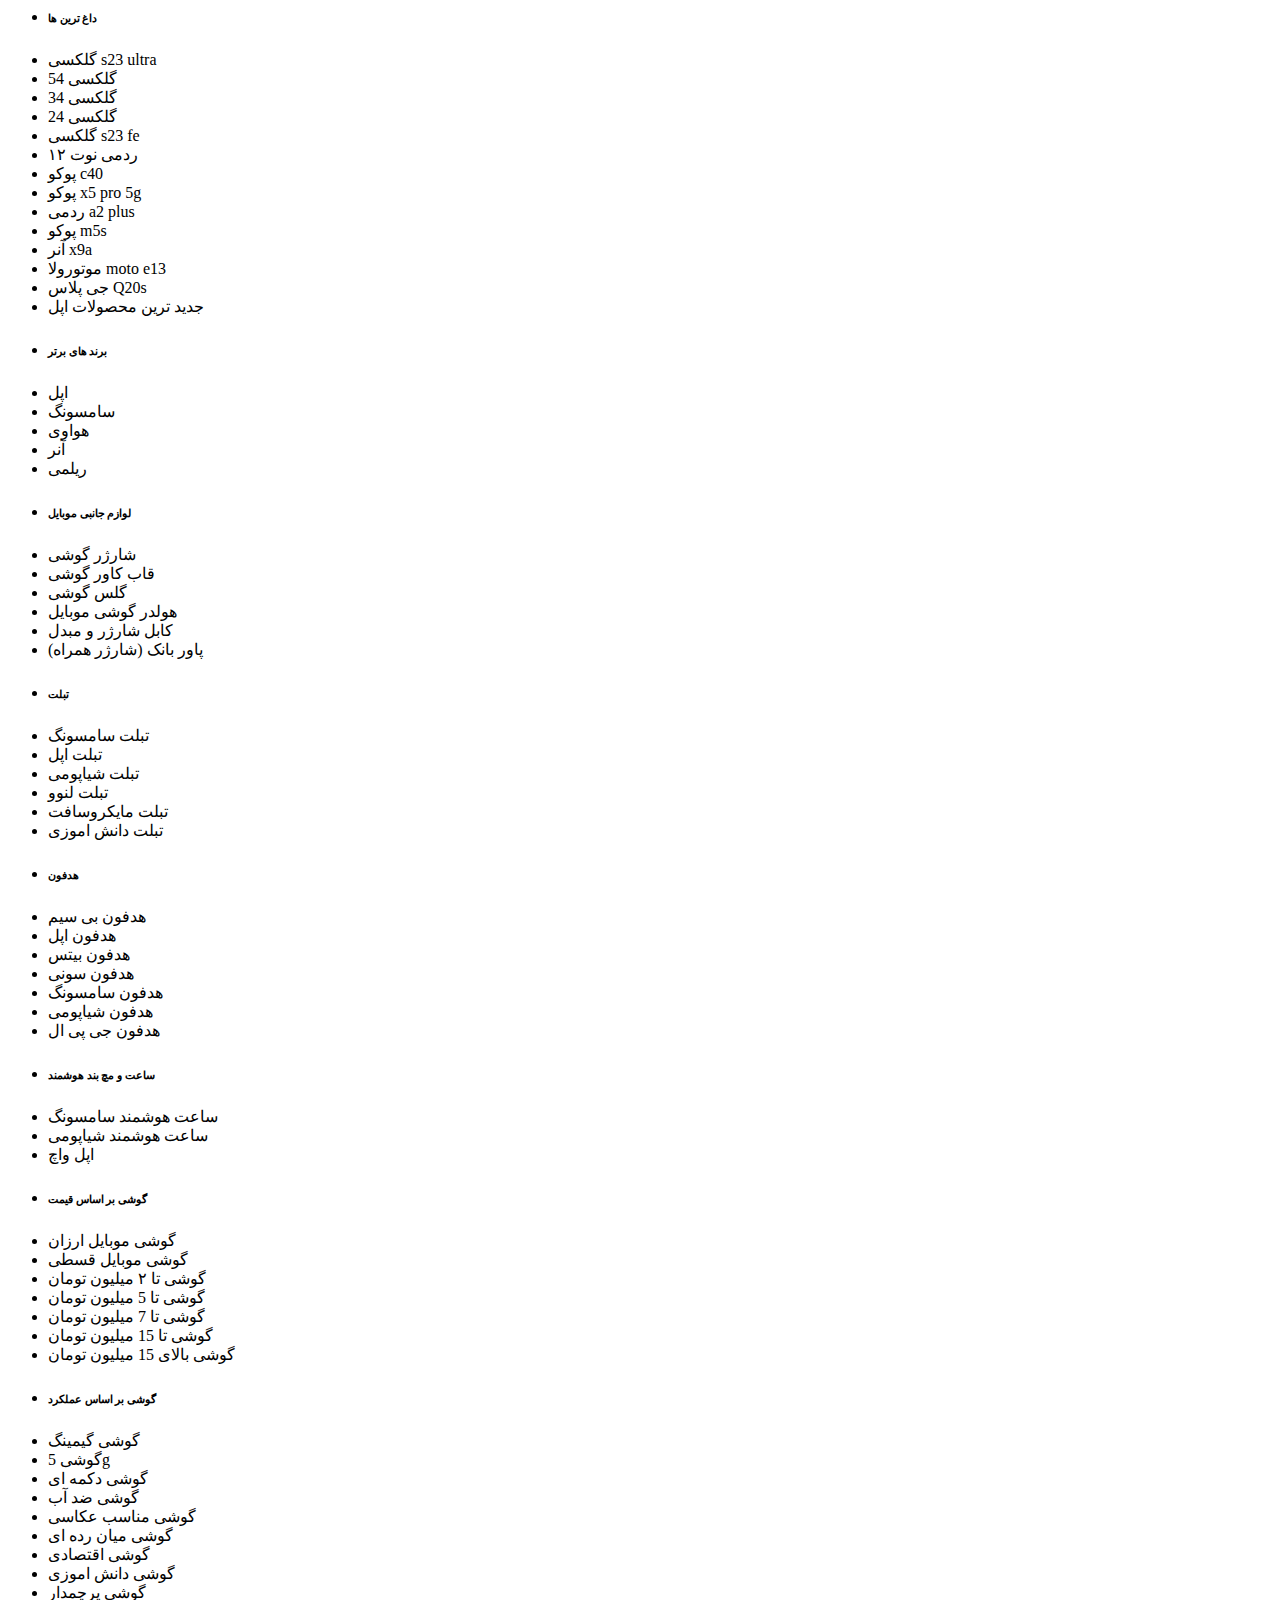
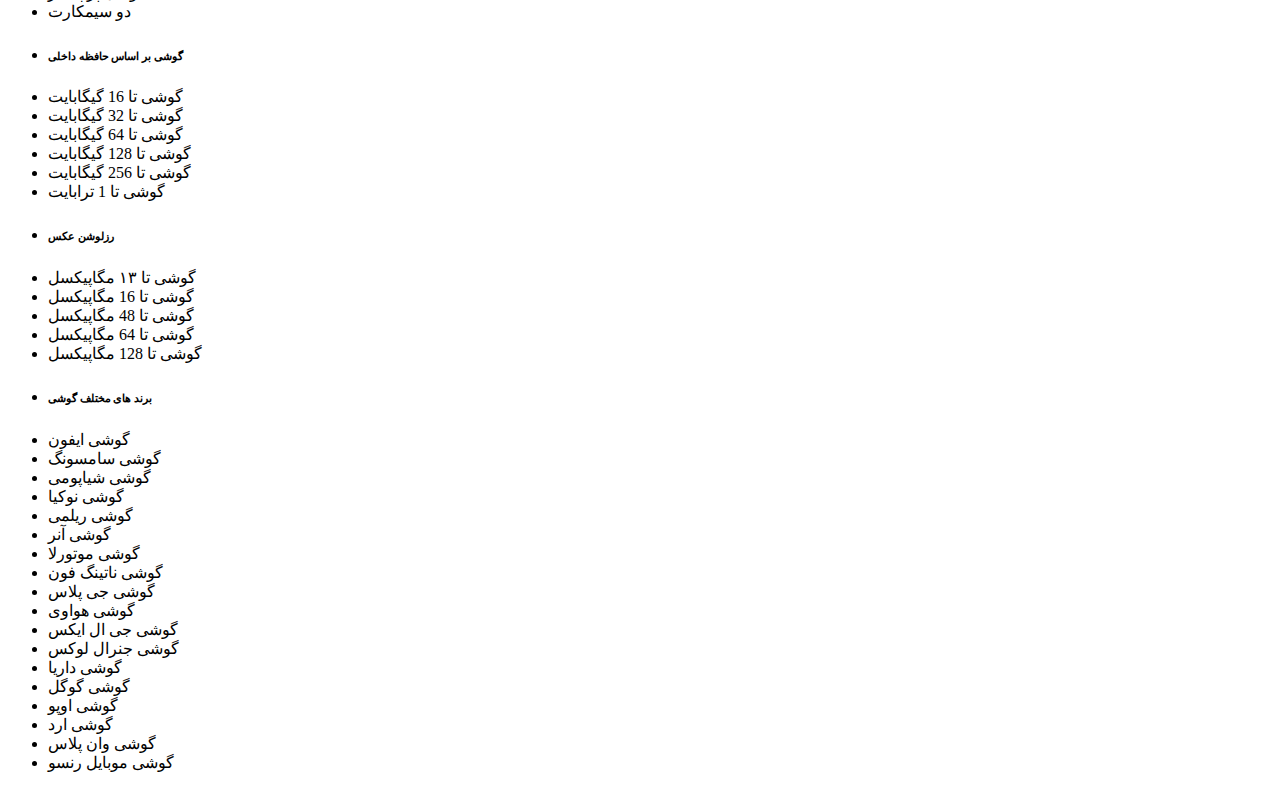
<file: mobile.html>
<html>
    <body>

    <div class="name-kala3 col-md-3">
                         <ul>
                           <li><a><h6 class="bold-border">داغ ترین ها</h6></a></li>
                           <li><a>گلکسی s23 ultra</a></li>
                           <li><a>گلکسی 54</a></li>
                           <li><a>گلکسی 34</a></li>
                           <li><a>گلکسی 24</a></li>
                           <li><a>گلکسی s23 fe</a></li>
                           <li><a>ردمی نوت ۱۲</a></li>
                           <li><a>پوکو c40</a></li>
                           <li><a>پوکو x5 pro 5g</a></li>
                           <li><a>ردمی a2 plus</a></li>
                           <li><a>پوکو m5s</a></li>
                           <li><a>آنر x9a</a></li>
                           <li><a>موتورولا moto e13</a></li>
                           <li><a>جی پلاس Q20s</a></li>
                           <li><a>جدید ترین محصولات اپل</a></li>
                           <li><a><h6 class="bold-border">برند های برتر</h6></a></li>
                           <li><a>اپل</a></li>
                           <li><a>سامسونگ</a></li>
                           <li><a>هواوی</a></li>
                           <li><a>آنر</a></li>
                           <li><a>ریلمی</a></li>
                        </ul>

                   </div>

                   <div class="name-kala3 col-md-3">
                         <ul>
                           <li><a><h6 class="bold-border">لوازم جانبی موبایل</h6></a></li>
                           <li><a>شارژر گوشی</a></li>
                           <li><a>قاب کاور گوشی</a></li>
                           <li><a>گلس گوشی</a></li>
                           <li><a>هولدر گوشی موبایل</a></li>
                           <li><a>کابل شارژر و مبدل</a></li>
                           <li><a>پاور بانک (شارژر همراه)</a></li>
                           <li><a><h6 class="bold-border">تبلت</h6></a></li>
                           <li><a>تبلت سامسونگ</a></li>
                           <li><a>تبلت اپل</a></li>
                           <li><a>تبلت شیاپومی</a></li>
                           <li><a>تبلت لنوو</a></li>
                           <li><a>تبلت مایکروسافت</a></li>
                           <li><a>تبلت دانش اموزی</a></li>
                           <li><a><h6 class="bold-border">هدفون</h6></a></li>
                           <li><a>هدفون بی سیم</a></li>
                           <li><a>هدفون اپل</a></li>
                           <li><a>هدفون بیتس</a></li>
                           <li><a>هدفون سونی</a></li>
                           <li><a>هدفون سامسونگ</a></li>
                           <li><a>هدفون شیاپومی</a></li>
                           <li><a>هدفون جی پی ال</a></li>
                           <li><a><h6 class="bold-border">ساعت و مچ بند هوشمند</h6></a></li>
                           <li><a>ساعت هوشمند سامسونگ</a></li>
                           <li><a>ساعت هوشمند شیاپومی</a></li>
                           <li><a>اپل واچ</a></li>


                        </ul>

                   </div>
                   <div class="name-kala3 col-md-3">
                         <ul>
                           <li><a><h6 class="bold-border">گوشی بر اساس قیمت</h6></a></li>
                           <li><a>گوشی موبایل ارزان</a></li>
                           <li><a>گوشی موبایل قسطی</a></li>
                           <li><a>گوشی تا ۲ میلیون تومان</a></li>
                           <li><a>گوشی تا 5 میلیون تومان</a></li>
                           <li><a>گوشی تا 7 میلیون تومان</a></li>
                           <li><a>گوشی تا 15 میلیون تومان</a></li>
                           <li><a>گوشی بالای 15 میلیون تومان</a></li>
                           <li><a><h6 class="bold-border">گوشی بر اساس عملکرد</h6></a></li>
                           <li><a>گوشی گیمینگ</a></li>
                           <li><a>گوشی 5g</a></li>
                           <li><a>گوشی دکمه ای</a></li>
                           <li><a>گوشی ضد آب</a></li>
                           <li><a>گوشی مناسب عکاسی</a></li>
                           <li><a>گوشی میان رده ای</a></li>
                           <li><a>گوشی اقتصادی</a></li>
                           <li><a>گوشی دانش اموزی</a></li>
                           <li><a>گوشی پرچمدار</a></li>
                           <li><a>دو سیمکارت</a></li>
                           <li><a><h6 class="bold-border">گوشی بر اساس حافظه داخلی</h6></a></li>
                           <li><a>گوشی تا 16 گیگابایت</a></li>
                           <li><a>گوشی تا 32 گیگابایت</a></li>
                           <li><a>گوشی تا 64 گیگابایت</a></li>
                           <li><a>گوشی تا 128 گیگابایت</a></li>
                           <li><a>گوشی تا 256 گیگابایت</a></li>
                           <li><a>گوشی تا 1 ترابایت</a></li>
                           <li><a><h6 class="bold-border">رزلوشن عکس</h6></a></li>
                           <li><a>گوشی تا ۱۳ مگاپیکسل</a></li>
                           <li><a>گوشی تا 16 مگاپیکسل</a></li>
                           <li><a>گوشی تا 48 مگاپیکسل</a></li>
                           <li><a>گوشی تا 64 مگاپیکسل</a></li>
                           <li><a>گوشی تا 128 مگاپیکسل</a></li>
                        </ul>

                   </div>
                   <div class="name-kala3 col-md-3">
                         <ul>
                          <li><a><h6 class="bold-border">برند های مختلف گوشی</h6></a></li>
                           <li><a>گوشی ایفون</a></li>
                           <li><a>گوشی سامسونگ</a></li>
                           <li><a>گوشی شیاپومی</a></li>
                           <li><a>گوشی نوکیا</a></li>
                           <li><a>گوشی ریلمی</a></li>
                           <li><a>گوشی آنر</a></li>
                           <li><a>گوشی موتورلا</a></li>
                           <li><a>گوشی ناتینگ فون</a></li>
                           <li><a>گوشی جی پلاس</a></li>
                           <li><a>گوشی هواوی</a></li>
                           <li><a>گوشی جی ال ایکس</a></li>
                           <li><a>گوشی جنرال لوکس</a></li>
                           <li><a>گوشی داریا</a></li>
                           <li><a>گوشی گوگل</a></li>
                           <li><a>گوشی اوپو</a></li>
                           <li><a>گوشی ارد</a></li>
                           <li><a>گوشی وان پلاس</a></li>
                           <li><a>گوشی موبایل رنسو</a></li>
                        </ul>
                   </div>

    </body>
</html>
</file>
<file: css/style.css>
* {
    padding: 0;
    margin: 0;
    box-sizing: border-box;
    font-family: SansSerif, sans-serif;
}

/* Form styling */
.form {
    width: 100%;
    height: 100vh;
}
.container1{
    width: 100%;
    height: 68px;
}
.navv{
    width: 100%;
    height: 68px;
}
.logo-search{
    position: fixed;
    right: 0;
    display: flex;
    direction: rtl;
    padding-right: 70px;
    width: 100%;
    z-index: 3;
    background: white;
    padding-top: 15px ;
}
.box-shadow{
    box-shadow: 0 1px 0 rgba(0,0,0,.14), 0 2px 0 rgba(0,0,0,.05);
    padding: 15px 70px 15px 0;
}
.logo-search label{
    display: flex;
    align-items: center;
    width: 50%;
    padding-right: 10px;
}
.logo-search input{
    width: 90%;
    border: none;
    outline: none;
    border-radius: 5px;
    background: #f0f0f1;
    color: #adafb4;
    font-size: 15px;
    padding: 10px 50px 10px 10px;
}

.logo-search label input:focus{
    background: white;
    border-bottom-right-radius: 0;
    border-bottom-left-radius: 0;
    border-bottom: 1px solid #19bfd3;
    color: black;
}

.logo-search label i {
    position: absolute;
    font-size: 23px;
    color: #adafb4;
}

.text-logsig {
    font-size: 14px;
    cursor: pointer;
}
.text-logsig a {
    border: 1px solid #e0e0e2;
    padding: 7px 10px;
    border-radius: 10px;
}

.text-logsig .ss {
    font-size: 20px;
    transform: translate(1px, 5px);
}
#back-icon{
    font-size: 30px;
    display: none;
    color: black;
    cursor: pointer;
}

.text-logsig .sss {
    font-size: 25px;
    border-right: 1px solid #e0e0e2;
    padding-right: 20px;
    transform: translate(-10px, 5px);
}

.container1 .nav-bottom {
    display: flex;
    align-items: center;
    direction: rtl;
    width: 100%;
    box-shadow: 0 1px 0 rgba(0,0,0,.14), 0 2px 0 rgba(0,0,0,.05);
    font-size: 13px;
    padding-right: 70px;
}

.container1 .nav-bottom .vv ul li {
    position: relative;
    display: inline;
    padding-right: 15px;
    padding-bottom: 5px;
    cursor: pointer;
}
.container1 .nav-bottom .vv li a::after {
    content: '';
    position: absolute;
    background-color: red;
    height: 3px;
    width: 0;
    left: 0;
    bottom: -10px;
    transition: 0.2s ease-in-out;
}

.container1 .nav-bottom .vv a:hover:after {
    width: 100%;
}
.vs{
    display: flex;
    width: 80%;
}
.vs1 {
    display: none;
}
.gps {
    display: flex;
    direction: rtl;
    left: 3%;
    position: absolute;
    cursor: pointer;
}
.gps li {
    list-style-type: none;
}

.dase-bandi{
    position: fixed;
    visibility: hidden;
    right: 4%;
    overflow: hidden;
    display: flex;
    direction: rtl;
    width: 70%;
    height: 80%;
    box-shadow: 0 5px 5px rgba(0,0,0,.14), 0 2px 0 rgba(0,0,0,.05);
    background: white;
    z-index: 4;
}

.daste-bandi-ha,
.name-kala{
    display: flex;
    direction: ltr;
    cursor: pointer;
    overflow: auto;
    width: auto;

}

.dase-bandi ul{
    display: block;
    text-align: right;
    list-style-type: none;
}

.name-kala3{
    line-height: 30px;
    padding-right: 5px;
    background: white;
}

.name-kala3 ul li{
    font-size: 12px;
    line-height: 40px;
}


.dase-bandi .text-kala{
    background: #f0f0f1;
    padding: 15px 10px;
    font-size: 13px;
}
.dase-bandi ul li:hover{
    background: white;
    color: red;
}

.dase-bandi .text-kala:hover{
    background: white;
    color: red;
    transition: 0s 0.3s;
}

.bold-border{
    border-right: 2px solid red;
    padding-right: 5px;
    padding-top: 5px;
    font-size: 15px;
}
.form-story {
    overflow-x: hidden;
    white-space: nowrap;
    display: flex;
    align-items: center;
}
.daste-bandi-ha{
    background: white;
}

.image-container {
    position: relative;
    width: 110px;
    height: 110px;
    border-radius: 50%;
    display: inline-block;
    margin-bottom: 15px;
}


.image {
    display: inline-block;
    width: 80px;
    height: 80px;
    margin: 5px;
    overflow: hidden;
    border: 2px solid #cb4098;
    padding: 2px;
    border-radius: 50%;
    cursor: pointer;
}

.image img {
    width: 100%;
    height: 100%;
    object-fit: cover;
    border-radius: 50%;
}
.carousel-item{
    width: 100%;
    height: 100%;
    object-fit: cover;
}

.caption {
    position: absolute;
    bottom: 0;
    left: 50%;
    transform: translateX(-50%);
    background-color: rgba(0, 0, 0, 0.7);
    color: white;
    padding: 2px 4px;
    border-radius: 4px;
    font-size: 10px;
    white-space: nowrap;
}
.button{
    z-index: 1;
    position: absolute;
    width: 45px;
    height: 45px;
    text-align: center;
    background: white;
    outline: none;
    border: 1px solid #e0e0e2;
    border-radius: 50%;
}
.form-img{
    display: flex;
    justify-content: center;
    align-items: center;
    width: 100%;
    height: auto;
}
.carousel-item, .carousel-item img{
    width: 100%;
}
.form-app{
    position: relative;
    width: 90px;
    height: 90px;
    display: inline-block;
}
.app {
    display: inline-block;
    width: 60px;
    height: 60px;
    margin: 5px;
    padding: 2px;
    cursor: pointer;
}
.app img, .app i {
    width: 100%;
    height: 100%;
    object-fit: cover;
}
.form-app .caption {
    position: absolute;
    transform: translateX(-50%);
    background-color: rgba(0, 0, 0, 0.7);
    color: white;
    padding: 2px 4px;
    border-radius: 4px;
    font-size: 10px;
}

.form-img-app{
    justify-content: center;
    gap: 19px;
    overflow-x: auto;
    overflow-y: hidden;
    white-space: collapse;
    display: flex;
    margin-top: 10px;
    align-items: center;
    text-align: center;
}
.form-app .app i{
    display: flex;
    font-size: 50px;
    text-align: center;
    justify-content: center;
    align-items: center;
    background: #f0f0f1;
    color: #a1a3a8;
    border-radius: 50%;
}

.haraj-1{
    background: #e3334e;
    overflow: hidden;
    height: 300px;
    display: flex;
    align-items: center;
    margin-top: 20px;
    margin-bottom: 20px;
    border-radius: 10px;
}
.haraj{
    background: white;
    padding: 10px;
    margin: 3px;
    height: 86%;
    text-align: center;
}
.image-haraj {
    width: 125px;
    height: 126px;
    overflow: hidden;
    padding: 2px;
    cursor: pointer;
}
.image-haraj img {
    width: 100%;
    height: 100%;
    object-fit: contain;
}
.pish {
    width: 196px;
      background: #e3334e;
      padding: 0 13px;
      display: flex;
      height: 86%;
      text-align: center;
      color: white;
      justify-content: center;
}
.caption-haraj{
    font-size: 13px;
}
.caption-haraj a{
    justify-content: space-between;
    display: flex;
    margin-top: 10px;
    align-items: flex-end;
}
.caption-haraj del{
    font-size: 10px;
    display: flex;
    padding-left: 10px;
    color: #cacbce;

}


.timer-container {
    margin-top: 20px;
    margin-bottom: 10px;
    box-shadow: 0 4px 8px rgba(0, 0, 0, 0.1);
}

#timer {
    padding: 15px;
    text-align: center;
}

#hours, #minutes, #seconds {
    background-color: white;
    color: black;
    padding: 10px;
    border-radius: 5px;
    margin: 0 5px;
}
.h1{
    display: flex;
    justify-content: center;
}

.pish h3 {
    font-size: 30px;
}

.form-img-haraj{
    display: flex;
    align-items: center;
    height: 110px;
    justify-content: space-between;
    direction: rtl;
    background: #eceeee;
    border-radius: 20px;
}
.img-haraj-left, .img-haraj-right{
    height: 62px;
    display: flex;
    align-items: center;
    gap: 4px;
}
.img-right-haraj h4{
    padding-right: 10px;
}
.img-haraj-left .img-left img{
    height: 64px;
    width: 64px;
    border-radius: 50%;
}
.a-img-left{
    height: 50px;
    display: flex;
    align-items: center;
    background: white;
    border-radius: 10px;
    padding: 7px;
    color: #1ea55d;
    cursor: pointer;
}
.a-img-left i{
    font-size: 20px;
    transform: translate(1px, 3px);
}

.img-left h6{
    position: absolute;
    transform: translateY(47px);
}

.frosh {
    display: flex;
    margin: 10px;
    overflow: hidden;
    justify-content: center;
    height: 242px;
}

.img-big {
    margin: 4px;
    width: 285px;
}

.img-big img {
    height: 242px;
    width: 100%;
    border-radius: 20px;
}

.boy-daste-bandi{
    height: auto;
    text-align: center;
    margin-top: 35px;
}

.boy-top{
    height: 160px;
    display: flex;
    align-items: center;
    margin-top: 20px;
    margin-bottom: 20px;
    border-radius: 10px;
    justify-content: space-around;
}
.img-boy-top{
    width: 100px;
  height: 100px;
  padding: 2px;
  cursor: pointer;
  object-fit: cover;
}
.img-boy-top img {
    width: 100%;
    height: 100%;
    object-fit: cover;
}
.buy{
    background: white;
    padding: 10px;
    margin: 3px;
    height: 86%;
    text-align: center;

}
.frosh1{
    display: flex;
    margin: 10px;
    overflow: hidden;
    justify-content: center;
    height: 242px;
}
.img-big1 {
    margin: 4px;
    width: 100%
}

.left{
    left: 20%;
}
.right{
    right: 20%;
}


.img-big1 img {
    height: 242px;
    width: 100%;
    border-radius: 20px;
    object-fit: cover;
}
.haraj-3{
    overflow: hidden;
    height: auto;
    display: flex;
    align-items: center;
    margin-top: 20px;
    margin-bottom: 20px;
    border-radius: 10px;
    text-align: center;
}
.mahbob{
    border-radius: 20px;
}
.frosh2 {
    display: flex;
    overflow: hidden;
    height: auto;
    padding: 10px;
    border-radius: 20px;
}

.div-frosh{
    text-align: right;
}
.img-frosh{
    display: flex;
    flex-wrap: wrap;
}
.a{
    display: flex;
    justify-content: center;
    align-items: center;
    color: #2dc4d7;
    cursor: pointer;
}
.a:hover{
    text-decoration: none;
    color: #2dc4d7;
}

.background{
    background: #017396;
    border-radius: 10px;
    display: flex;
    align-items: center;
    justify-content: space-between;
    direction: rtl;
    padding: 10px;
}
.mission{
    display: flex;
    direction: ltr;
    margin: 5px;
}
.mission img{
    width: 150px;
    height: 60px;
    object-fit: cover;
    margin: 5px;
}
.t{
    margin-top: 10px;
}
.t img{
    border-radius: 10px;
    width: 100%;
}
.head-footer{
    text-align: right;
}
.tag-footer{
    display: flex;
    direction: rtl;
}
.f {
    font-size: 12px;
    line-height: 20px;
}
.img-footer{
    display: flex;
}
.txt-right{
    text-align: right;
}
#accordion{
    display: none;
}

@media screen and (max-width: 1100px) {
    .gps {
        width: 20%;
    }
    .vs {
        display: none;
    }
    .vs1 {
        display: flex;
    }
    .form-img-haraj{
        display: flow-root;
        height: auto;
    }

    .left{
        left: 5%;
    }
    .right{
        right: 5%;
    }
    .font{
        font-size: 12px;
    }
}

@media (max-width: 1025px) {
    .container {
        max-width: 100%;
    }
    .vs1,
    .text-logsig,
    .gps,
    .logo1,
    .img-footer,
    .text-footer{
        display: none;
    }
    .frosh {
        flex-wrap: wrap;
        height: auto;
        margin-top: 15px;
    }
    .form-img-haraj{
        flex-wrap: wrap;
        height: auto;
    }
    .boy-top{
        height: auto;
        flex-wrap: wrap;
    }

    .img-big {
        width: calc(50% - 8px);
    }
    .logo-search{
        width: 99%;
        padding-right: 0;
    }
    .logo-search label{
        width: 100%;
    }
    .logo-search input{
        padding-right: 60px;
        width: 100%;
    }
    .logo-search i{
        transform: translate(-32px, -2px);
    }
    .logo-search label img{
        display: flex;
    }
    .left{
        left: 15%;
    }
    .right{
        right: 15%;
    }
    .font{
        font-size: 11px;
    }
    .f{
        font-size: 15px;
    }
    #accordion{
        display: block;
    }
}
#active{
    background: white;
    color: red;
}
</file>
